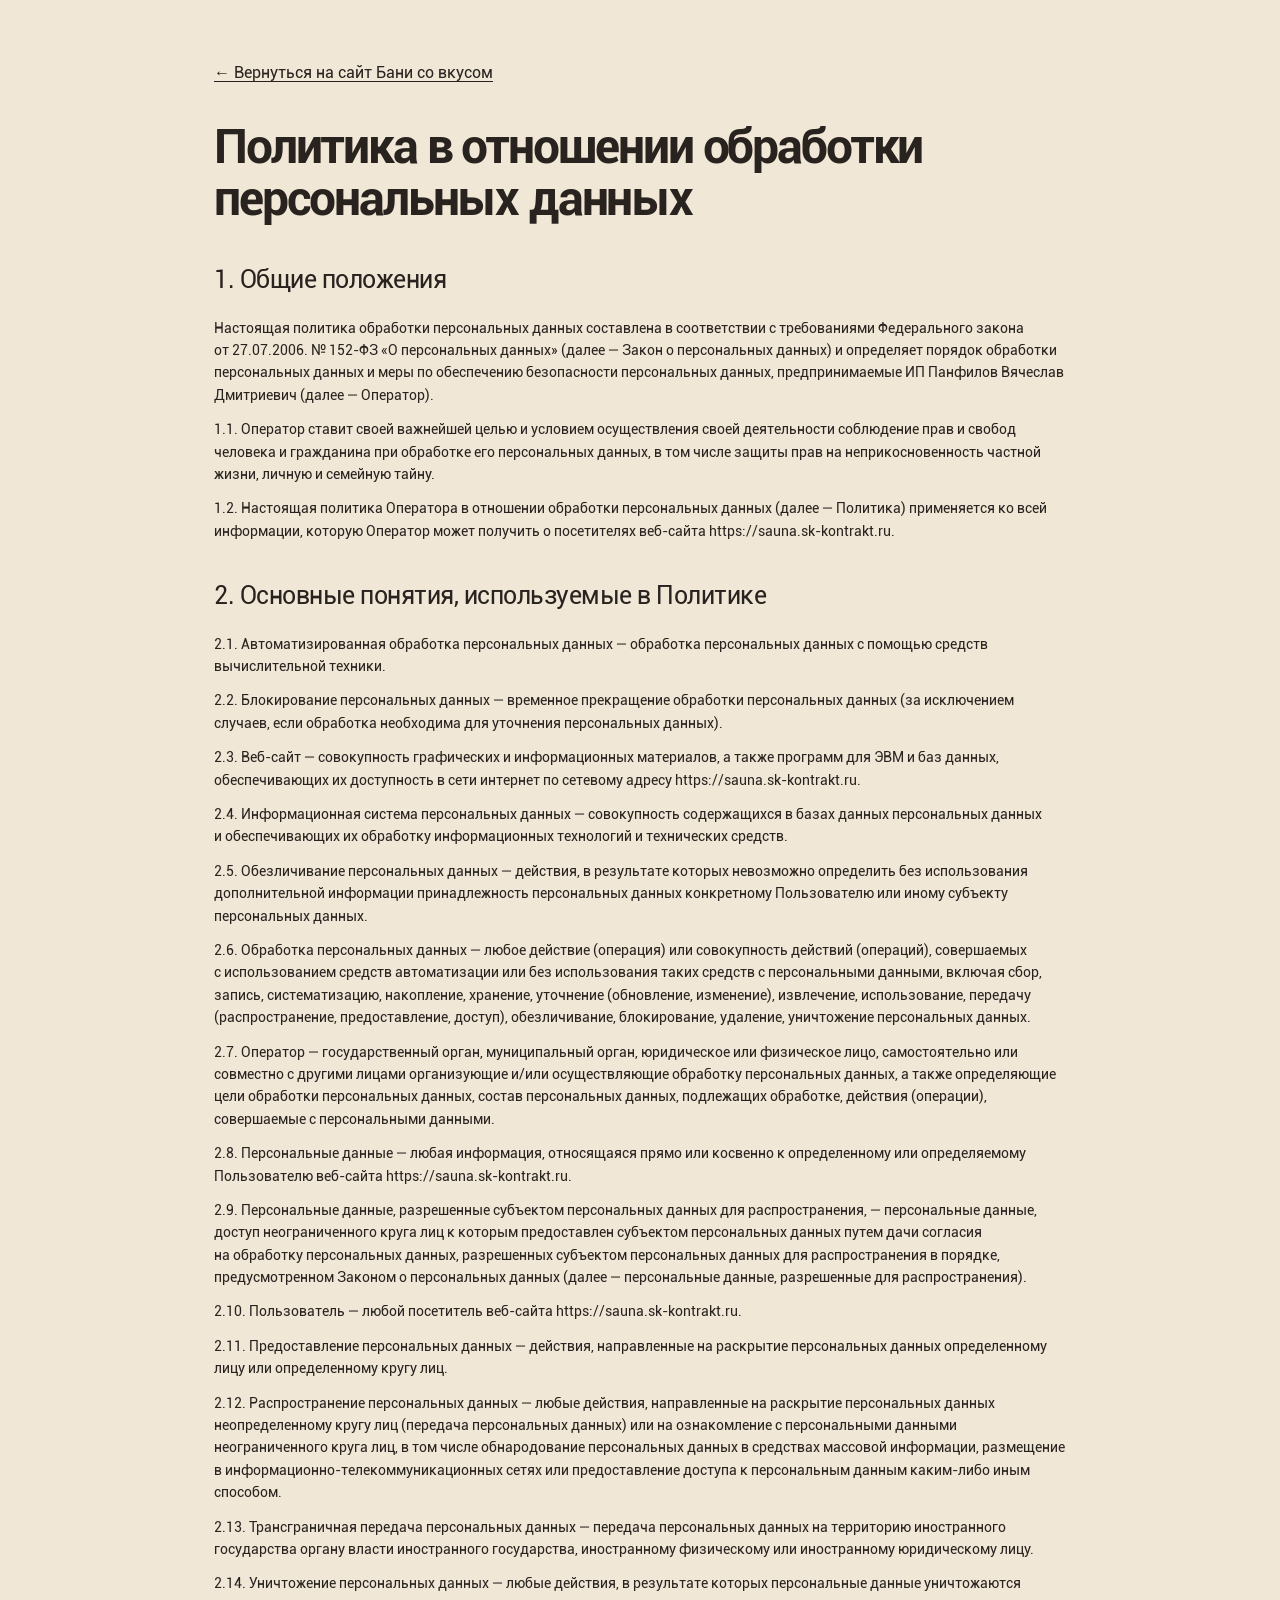
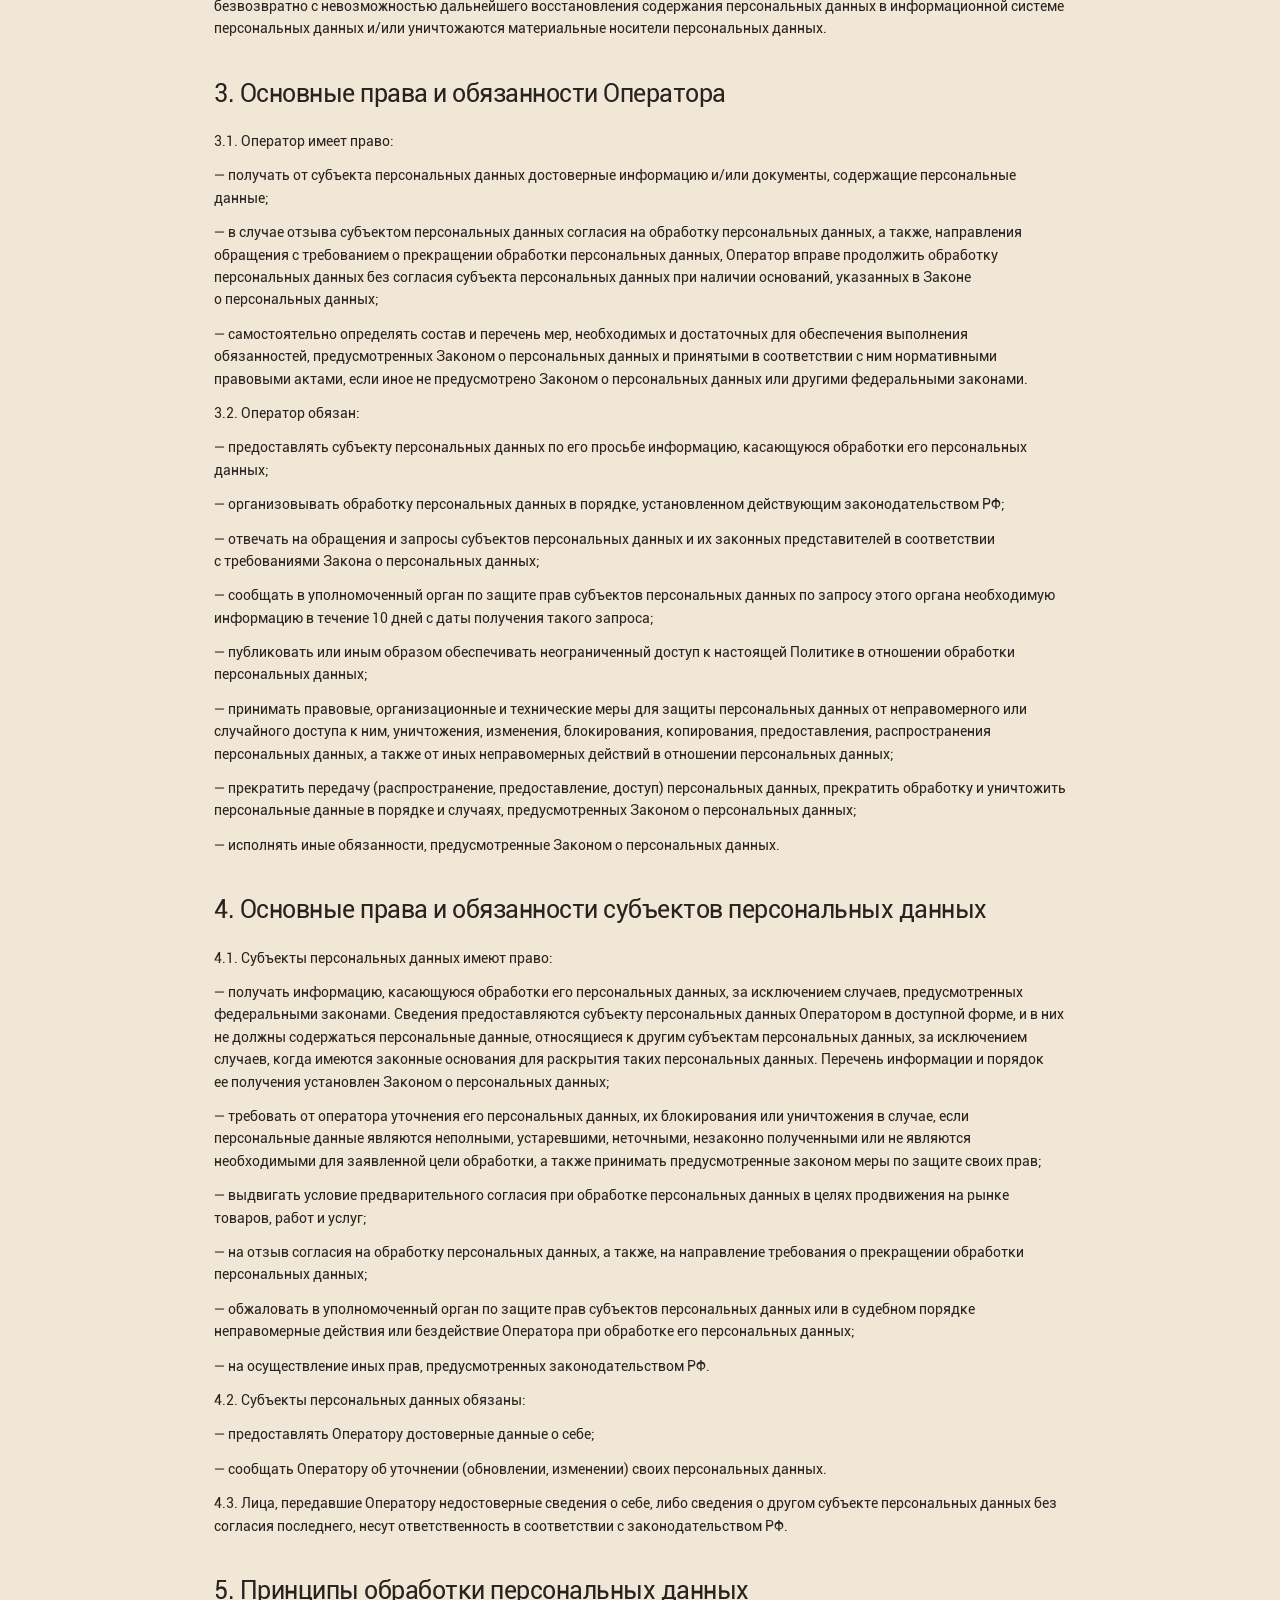
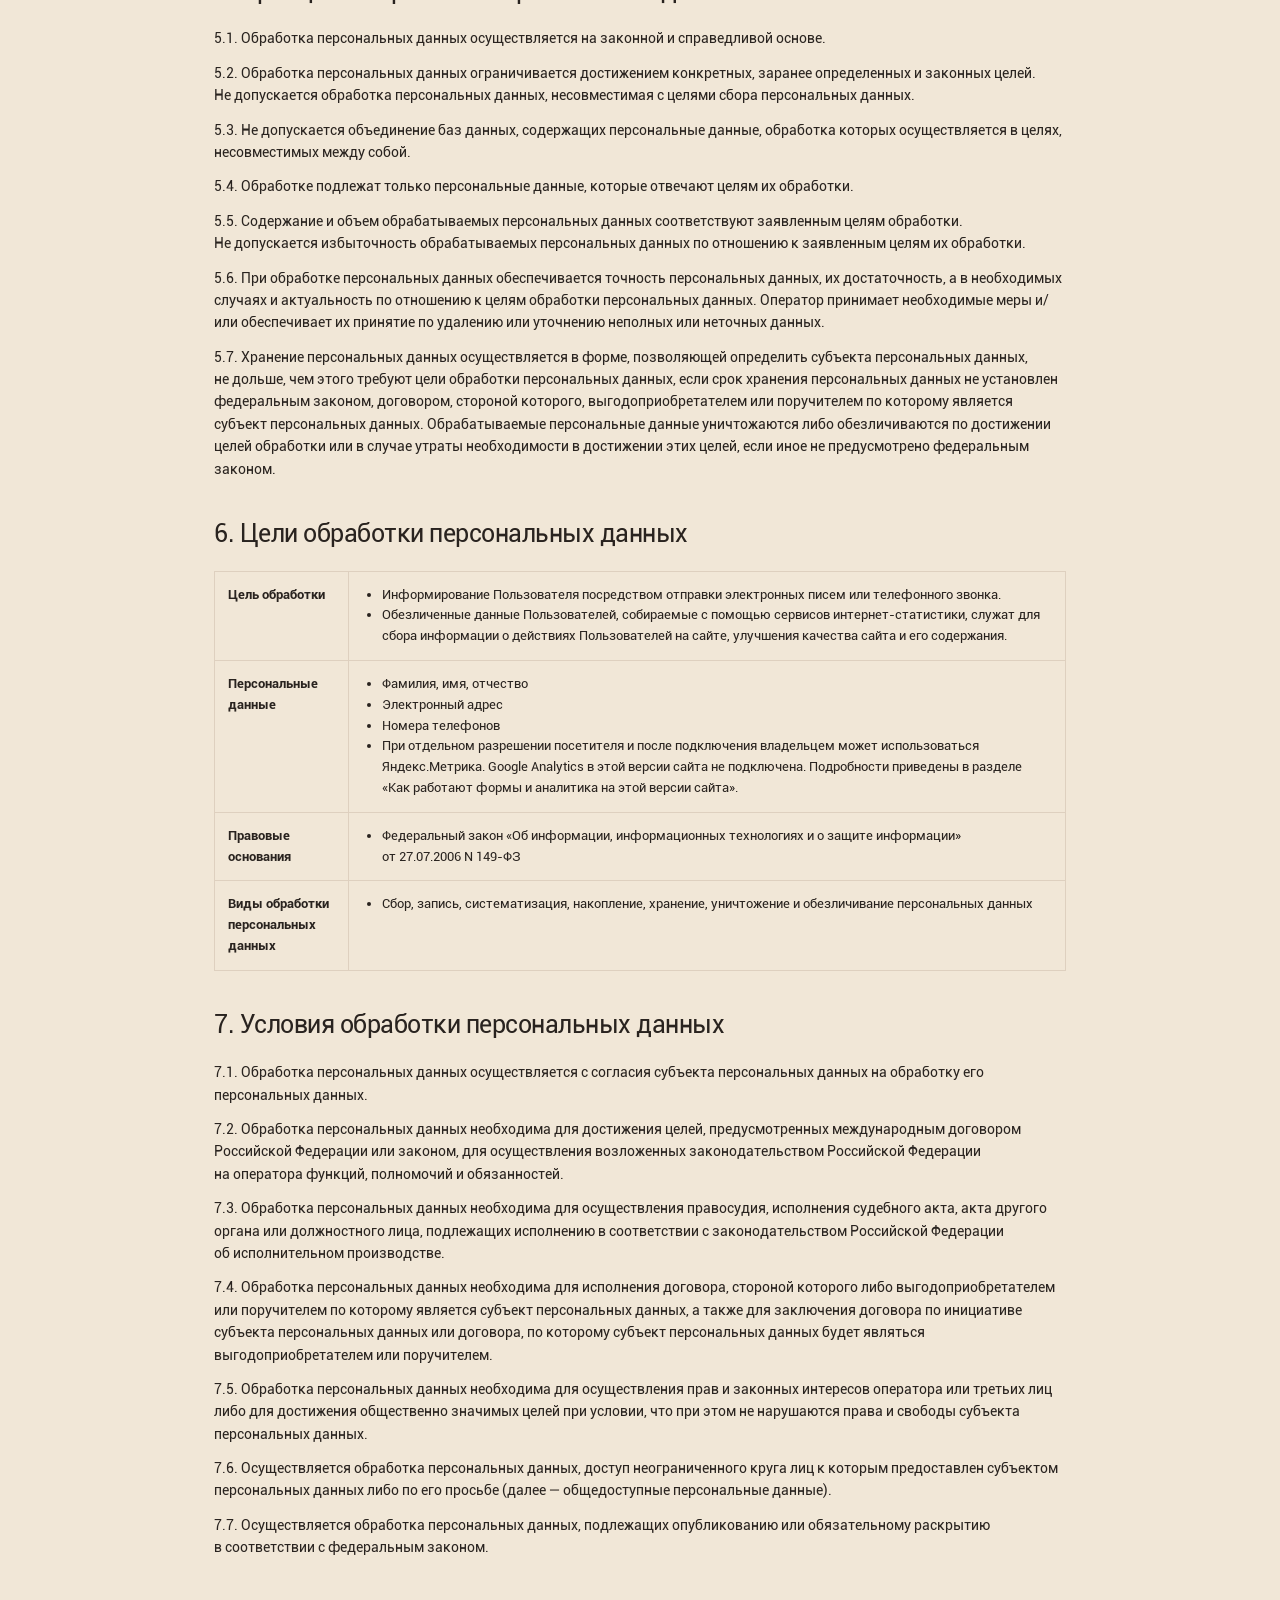
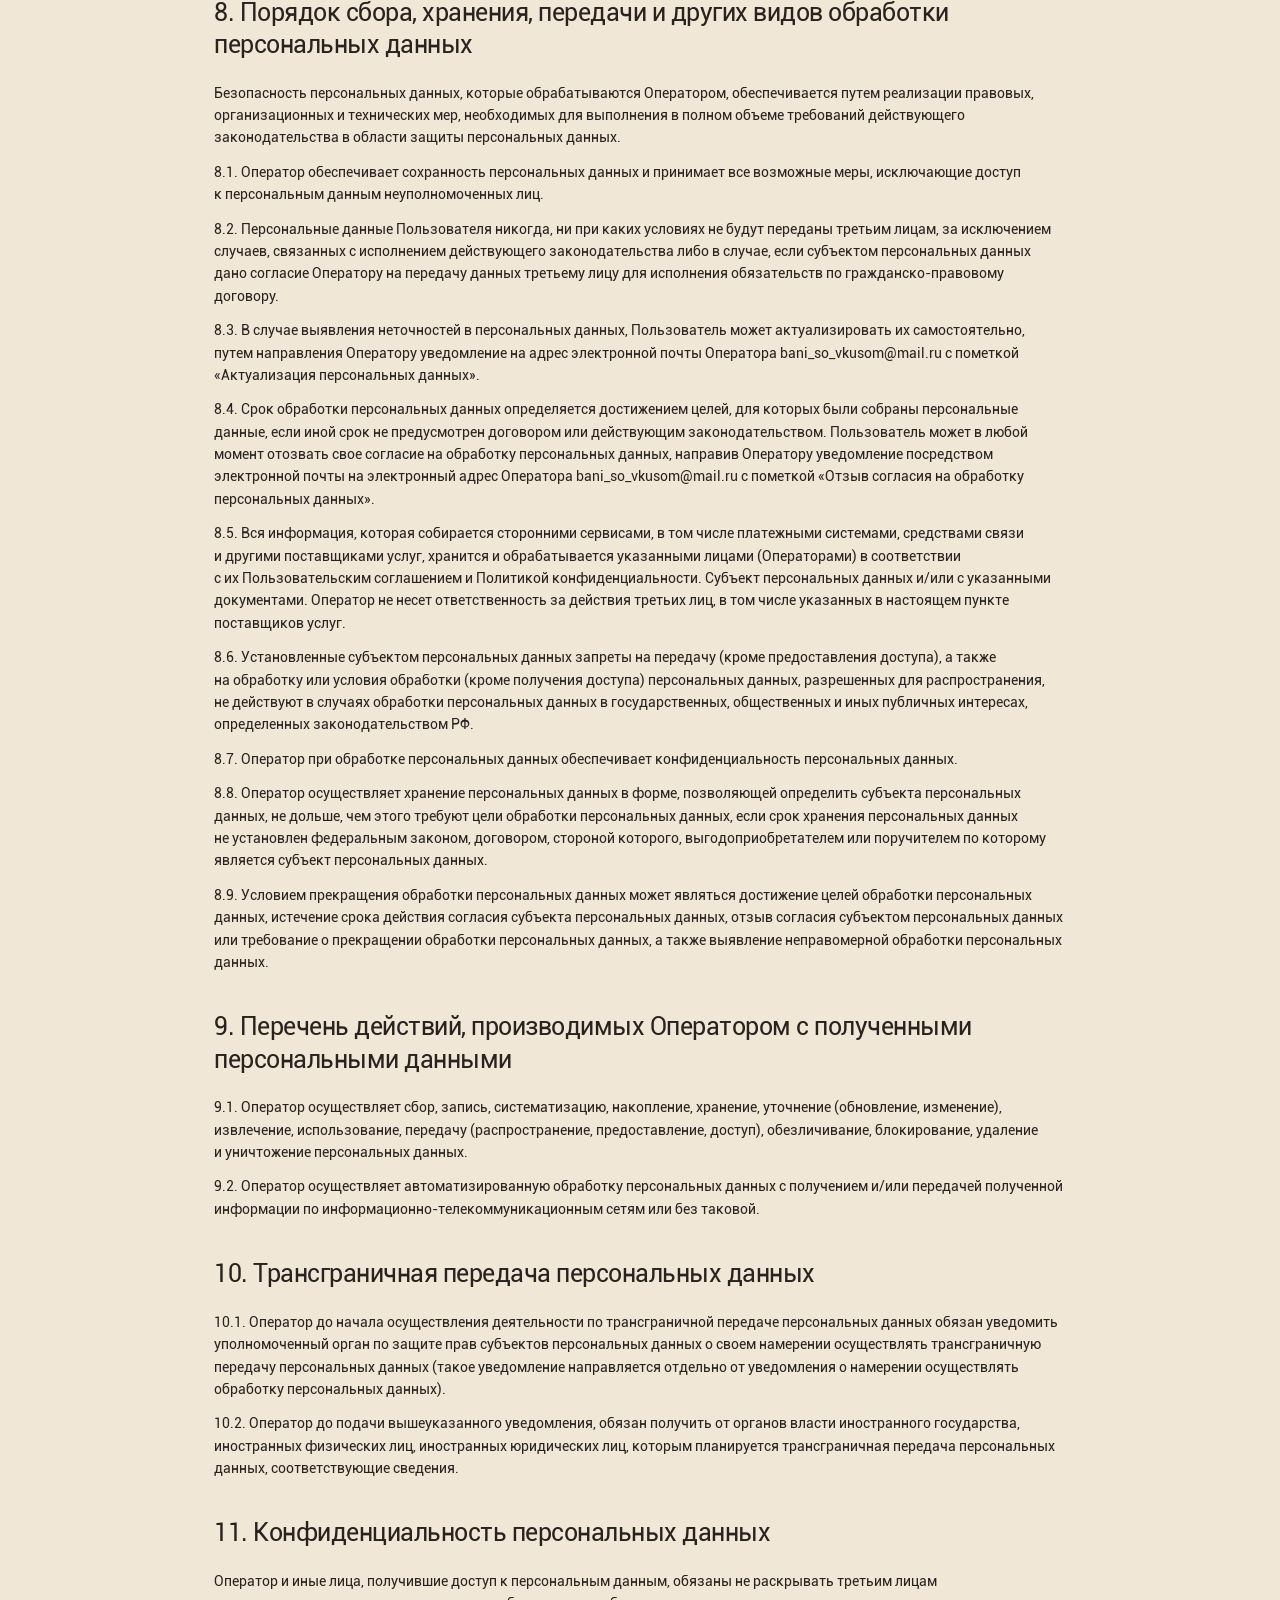
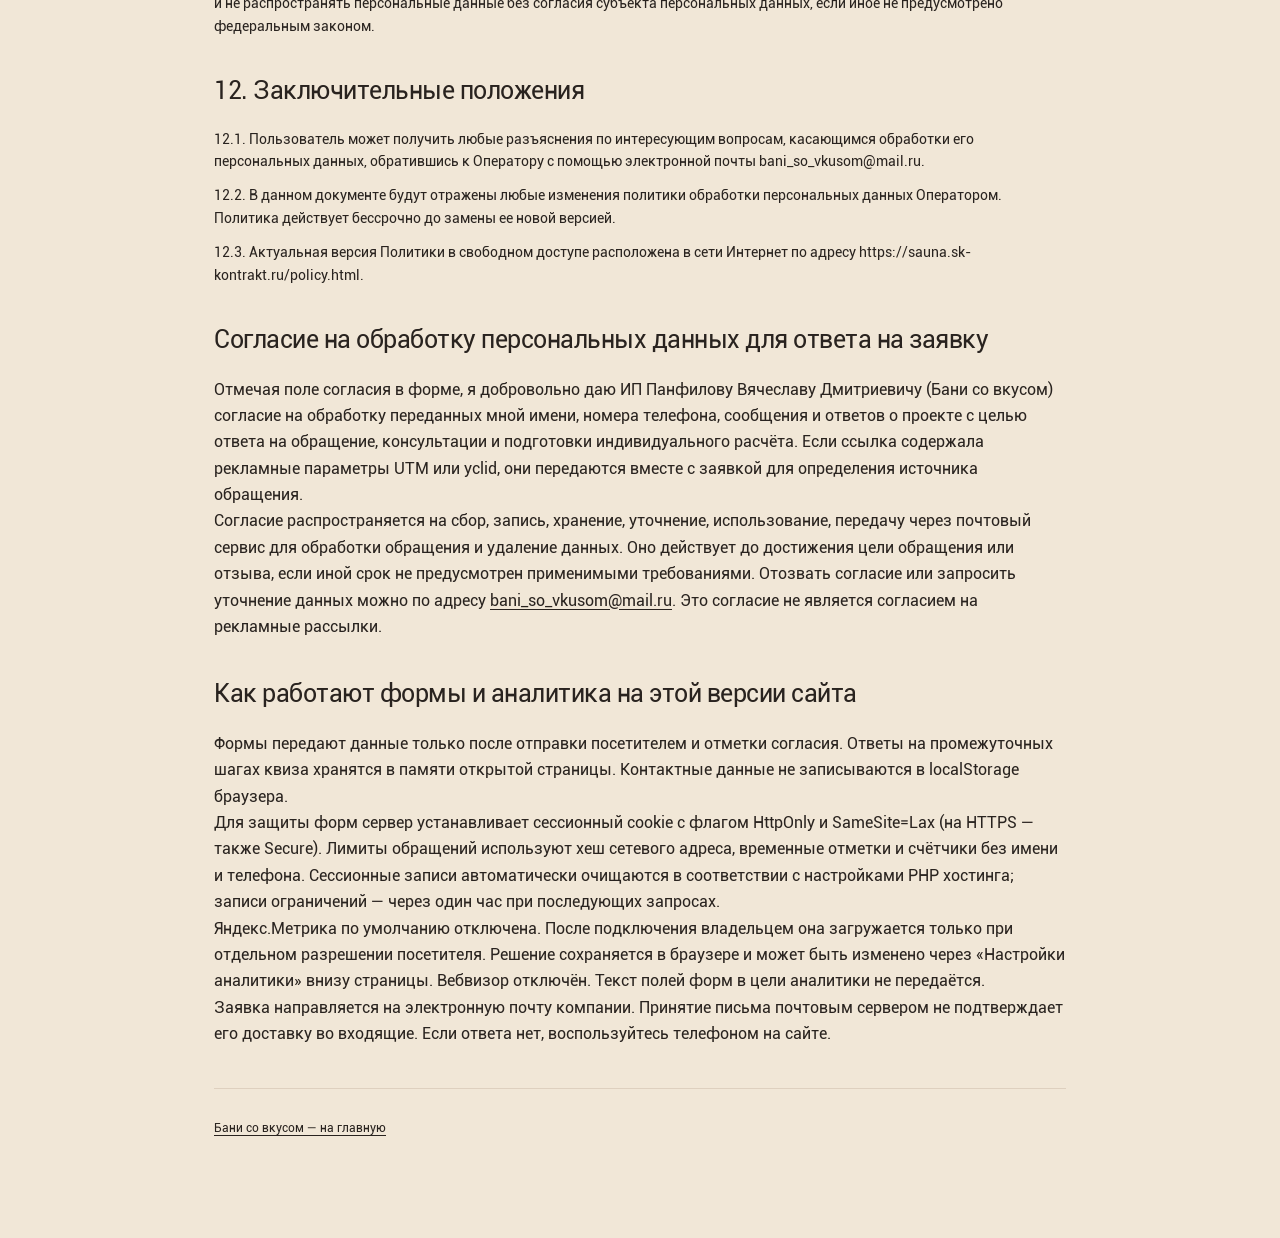
<file: policy.html>
<!doctype html>
<html lang="ru-RU">
<head>
    <meta charset="utf-8"><meta name="viewport" content="width=device-width, initial-scale=1"><title>Политика обработки персональных данных — Бани со вкусом</title><meta name="description" content="Политика обработки персональных данных посетителей сайта Бани со вкусом и условия обратной связи."><link rel="stylesheet" href="css/style.css"><link rel="canonical" href="https://sauna.sk-kontrakt.ru/policy.html"><link rel="icon" href="assets/img/favicon.svg" type="image/svg+xml"></head>

<body class="policy-page">
<main><a href="index.html">← Вернуться на сайт Бани со вкусом</a><div class="row">
<div class="col">
<h1><strong>Политика в отношении обработки персональных данных</strong></h1>
</div>
</div>
<div class="row">
<div class="col">
<h2>1. Общие положения</h2>
<div class="descr">Настоящая политика обработки персональных данных составлена в соответствии с требованиями Федерального закона от 27.07.2006. № 152-ФЗ «О персональных данных» (далее — Закон о персональных данных) и определяет порядок обработки персональных данных и меры по обеспечению безопасности персональных данных, предпринимаемые <span id="owner-name-value" class="link mark owner-name-field" data-scroll-to="#owner-name-field">ИП Панфилов Вячеслав Дмитриевич</span> (далее — Оператор).</div>
<div class="ol">
<div class="li">1.1. Оператор ставит своей важнейшей целью и условием осуществления своей деятельности соблюдение прав и свобод человека и гражданина при обработке его персональных данных, в том числе защиты прав на неприкосновенность частной жизни, личную и семейную тайну.</div>
<div class="li">1.2. Настоящая политика Оператора в отношении обработки персональных данных (далее — Политика) применяется ко всей информации, которую Оператор может получить о посетителях веб-сайта <span class="link mark owner-site-url-field" data-scroll-to="#owner-site-url-field">https://sauna.sk-kontrakt.ru</span>.</div>
</div>
</div>
</div>
<div class="row">
<div class="col">
<h2>2. Основные понятия, используемые в Политике</h2>
<div class="ol">
<div class="li">2.1. Автоматизированная обработка персональных данных — обработка персональных данных с помощью средств вычислительной техники.</div>
<div class="li">2.2. Блокирование персональных данных — временное прекращение обработки персональных данных (за исключением случаев, если обработка необходима для уточнения персональных данных).</div>
<div class="li">2.3. Веб-сайт — совокупность графических и информационных материалов, а также программ для ЭВМ и баз данных, обеспечивающих их доступность в сети интернет по сетевому адресу <span class="link mark owner-site-url-field" data-scroll-to="#owner-site-url-field">https://sauna.sk-kontrakt.ru</span>.</div>
<div class="li">2.4. Информационная система персональных данных — совокупность содержащихся в базах данных персональных данных и обеспечивающих их обработку информационных технологий и технических средств.</div>
<div class="li">2.5. Обезличивание персональных данных — действия, в результате которых невозможно определить без использования дополнительной информации принадлежность персональных данных конкретному Пользователю или иному субъекту персональных данных.</div>
<div class="li">2.6. Обработка персональных данных — любое действие (операция) или совокупность действий (операций), совершаемых с использованием средств автоматизации или без использования таких средств с персональными данными, включая сбор, запись, систематизацию, накопление, хранение, уточнение (обновление, изменение), извлечение, использование, передачу (распространение, предоставление, доступ), обезличивание, блокирование, удаление, уничтожение персональных данных.</div>
<div class="li">2.7. Оператор — государственный орган, муниципальный орган, юридическое или физическое лицо, самостоятельно или совместно с другими лицами организующие и/или осуществляющие обработку персональных данных, а также определяющие цели обработки персональных данных, состав персональных данных, подлежащих обработке, действия (операции), совершаемые с персональными данными.</div>
<div class="li">2.8. Персональные данные — любая информация, относящаяся прямо или косвенно к определенному или определяемому Пользователю веб-сайта <span class="link mark owner-site-url-field" data-scroll-to="#owner-site-url-field">https://sauna.sk-kontrakt.ru</span>.</div>
<div class="li">2.9. Персональные данные, разрешенные субъектом персональных данных для распространения, — персональные данные, доступ неограниченного круга лиц к которым предоставлен субъектом персональных данных путем дачи согласия на обработку персональных данных, разрешенных субъектом персональных данных для распространения в порядке, предусмотренном Законом о персональных данных (далее — персональные данные, разрешенные для распространения).</div>
<div class="li">2.10. Пользователь — любой посетитель веб-сайта <span class="link mark owner-site-url-field" data-scroll-to="#owner-site-url-field">https://sauna.sk-kontrakt.ru</span>.</div>
<div class="li">2.11. Предоставление персональных данных — действия, направленные на раскрытие персональных данных определенному лицу или определенному кругу лиц.</div>
<div class="li">2.12. Распространение персональных данных — любые действия, направленные на раскрытие персональных данных неопределенному кругу лиц (передача персональных данных) или на ознакомление с персональными данными неограниченного круга лиц, в том числе обнародование персональных данных в средствах массовой информации, размещение в информационно-телекоммуникационных сетях или предоставление доступа к персональным данным каким-либо иным способом.</div>
<div class="li">2.13. Трансграничная передача персональных данных — передача персональных данных на территорию иностранного государства органу власти иностранного государства, иностранному физическому или иностранному юридическому лицу.</div>
<div class="li">2.14. Уничтожение персональных данных — любые действия, в результате которых персональные данные уничтожаются безвозвратно с невозможностью дальнейшего восстановления содержания персональных данных в информационной системе персональных данных и/или уничтожаются материальные носители персональных данных.</div>
</div>
</div>
</div>
<div class="row">
<div class="col">
<h2>3. Основные права и обязанности Оператора</h2>
<div class="ol">
<div class="li">3.1. Оператор имеет право:</div>
<div class="li">— получать от субъекта персональных данных достоверные информацию и/или документы, содержащие персональные данные;</div>
<div class="li">— в случае отзыва субъектом персональных данных согласия на обработку персональных данных, а также, направления обращения с требованием о прекращении обработки персональных данных, Оператор вправе продолжить обработку персональных данных без согласия субъекта персональных данных при наличии оснований, указанных в Законе о персональных данных;</div>
<div class="li">— самостоятельно определять состав и перечень мер, необходимых и достаточных для обеспечения выполнения обязанностей, предусмотренных Законом о персональных данных и принятыми в соответствии с ним нормативными правовыми актами, если иное не предусмотрено Законом о персональных данных или другими федеральными законами.</div>
<div class="li">3.2. Оператор обязан:</div>
<div class="li">— предоставлять субъекту персональных данных по его просьбе информацию, касающуюся обработки его персональных данных;</div>
<div class="li">— организовывать обработку персональных данных в порядке, установленном действующим законодательством РФ;</div>
<div class="li">— отвечать на обращения и запросы субъектов персональных данных и их законных представителей в соответствии с требованиями Закона о персональных данных;</div>
<div class="li">— сообщать в уполномоченный орган по защите прав субъектов персональных данных по запросу этого органа необходимую информацию в течение 10 дней с даты получения такого запроса;</div>
<div class="li">— публиковать или иным образом обеспечивать неограниченный доступ к настоящей Политике в отношении обработки персональных данных;</div>
<div class="li">— принимать правовые, организационные и технические меры для защиты персональных данных от неправомерного или случайного доступа к ним, уничтожения, изменения, блокирования, копирования, предоставления, распространения персональных данных, а также от иных неправомерных действий в отношении персональных данных;</div>
<div class="li">— прекратить передачу (распространение, предоставление, доступ) персональных данных, прекратить обработку и уничтожить персональные данные в порядке и случаях, предусмотренных Законом о персональных данных;</div>
<div class="li">— исполнять иные обязанности, предусмотренные Законом о персональных данных.</div>
</div>
</div>
</div>
<div class="row">
<div class="col">
<h2>4. Основные права и обязанности субъектов персональных данных</h2>
<div class="ol">
<div class="li">4.1. Субъекты персональных данных имеют право:</div>
<div class="li">— получать информацию, касающуюся обработки его персональных данных, за исключением случаев, предусмотренных федеральными законами. Сведения предоставляются субъекту персональных данных Оператором в доступной форме, и в них не должны содержаться персональные данные, относящиеся к другим субъектам персональных данных, за исключением случаев, когда имеются законные основания для раскрытия таких персональных данных. Перечень информации и порядок ее получения установлен Законом о персональных данных;</div>
<div class="li">— требовать от оператора уточнения его персональных данных, их блокирования или уничтожения в случае, если персональные данные являются неполными, устаревшими, неточными, незаконно полученными или не являются необходимыми для заявленной цели обработки, а также принимать предусмотренные законом меры по защите своих прав;</div>
<div class="li">— выдвигать условие предварительного согласия при обработке персональных данных в целях продвижения на рынке товаров, работ и услуг;</div>
<div class="li">— на отзыв согласия на обработку персональных данных, а также, на направление требования о прекращении обработки персональных данных;</div>
<div class="li">— обжаловать в уполномоченный орган по защите прав субъектов персональных данных или в судебном порядке неправомерные действия или бездействие Оператора при обработке его персональных данных;</div>
<div class="li">— на осуществление иных прав, предусмотренных законодательством РФ.</div>
<div class="li">4.2. Субъекты персональных данных обязаны:</div>
<div class="li">— предоставлять Оператору достоверные данные о себе;</div>
<div class="li">— сообщать Оператору об уточнении (обновлении, изменении) своих персональных данных.</div>
<div class="li">4.3. Лица, передавшие Оператору недостоверные сведения о себе, либо сведения о другом субъекте персональных данных без согласия последнего, несут ответственность в соответствии с законодательством РФ.</div>
</div>
</div>
</div>
<div class="row">
<div class="col">
<h2>5. Принципы обработки персональных данных</h2>
<div class="ol">
<div class="li">5.1. Обработка персональных данных осуществляется на законной и справедливой основе.</div>
<div class="li">5.2. Обработка персональных данных ограничивается достижением конкретных, заранее определенных и законных целей. Не допускается обработка персональных данных, несовместимая с целями сбора персональных данных.</div>
<div class="li">5.3. Не допускается объединение баз данных, содержащих персональные данные, обработка которых осуществляется в целях, несовместимых между собой.</div>
<div class="li">5.4. Обработке подлежат только персональные данные, которые отвечают целям их обработки.</div>
<div class="li">5.5. Содержание и объем обрабатываемых персональных данных соответствуют заявленным целям обработки. Не допускается избыточность обрабатываемых персональных данных по отношению к заявленным целям их обработки.</div>
<div class="li">5.6. При обработке персональных данных обеспечивается точность персональных данных, их достаточность, а в необходимых случаях и актуальность по отношению к целям обработки персональных данных. Оператор принимает необходимые меры и/или обеспечивает их принятие по удалению или уточнению неполных или неточных данных.</div>
<div class="li">5.7. Хранение персональных данных осуществляется в форме, позволяющей определить субъекта персональных данных, не дольше, чем этого требуют цели обработки персональных данных, если срок хранения персональных данных не установлен федеральным законом, договором, стороной которого, выгодоприобретателем или поручителем по которому является субъект персональных данных. Обрабатываемые персональные данные уничтожаются либо обезличиваются по достижении целей обработки или в случае утраты необходимости в достижении этих целей, если иное не предусмотрено федеральным законом.</div>
</div>
</div>
</div>
<div class="row">
<div class="col">
<h2>6. Цели обработки персональных данных</h2>
<div class="ol">
<div id="4ofXmp" class="li">
<table class="purpose-table">
<tbody>
<tr>
<th>Цель обработки</th>
<td class="purpose-field">
<ul>
 	<li><span class="mark link">Информирование Пользователя посредством отправки электронных писем или телефонного звонка.</span></li>
 	<li>Обезличенные данные Пользователей, собираемые с помощью сервисов интернет-статистики, служат для сбора информации о действиях Пользователей на сайте, улучшения качества сайта и его содержания.</li>
</ul>
</td>
</tr>
<tr>
<th>Персональные данные</th>
<td class="data-field">
<ul>
 	<li><span class="mark link">Фамилия, имя, отчество</span></li>
 	<li><span class="mark link">Электронный адрес</span></li>
 	<li><span class="mark link">Номера телефонов</span></li>
 	<li><span class="mark link">При отдельном разрешении посетителя и после подключения владельцем может использоваться Яндекс.Метрика. Google Analytics в этой версии сайта не подключена. Подробности приведены в разделе «Как работают формы и аналитика на этой версии сайта».</span></li>
</ul>
</td>
</tr>
<tr>
<th>Правовые основания</th>
<td class="legal-field">
<ul>
 	<li><span class="mark link">Федеральный закон «Об информации, информационных технологиях и о защите информации» от 27.07.2006 N 149-ФЗ</span></li>
</ul>
</td>
</tr>
<tr>
<th>Виды обработки персональных данных</th>
<td class="types-field">
<ul>
 	<li><span class="mark link">Сбор, запись, систематизация, накопление, хранение, уничтожение и обезличивание персональных данных</span></li>
</ul>
</td>
</tr>
</tbody>
</table>
</div>
</div>
</div>
</div>
<div class="row">
<div class="col">
<h2>7. Условия обработки персональных данных</h2>
<div class="ol">
<div class="li">7.1. Обработка персональных данных осуществляется с согласия субъекта персональных данных на обработку его персональных данных.</div>
<div class="li">7.2. Обработка персональных данных необходима для достижения целей, предусмотренных международным договором Российской Федерации или законом, для осуществления возложенных законодательством Российской Федерации на оператора функций, полномочий и обязанностей.</div>
<div class="li">7.3. Обработка персональных данных необходима для осуществления правосудия, исполнения судебного акта, акта другого органа или должностного лица, подлежащих исполнению в соответствии с законодательством Российской Федерации об исполнительном производстве.</div>
<div class="li">7.4. Обработка персональных данных необходима для исполнения договора, стороной которого либо выгодоприобретателем или поручителем по которому является субъект персональных данных, а также для заключения договора по инициативе субъекта персональных данных или договора, по которому субъект персональных данных будет являться выгодоприобретателем или поручителем.</div>
<div class="li">7.5. Обработка персональных данных необходима для осуществления прав и законных интересов оператора или третьих лиц либо для достижения общественно значимых целей при условии, что при этом не нарушаются права и свободы субъекта персональных данных.</div>
<div class="li">7.6. Осуществляется обработка персональных данных, доступ неограниченного круга лиц к которым предоставлен субъектом персональных данных либо по его просьбе (далее — общедоступные персональные данные).</div>
<div class="li">7.7. Осуществляется обработка персональных данных, подлежащих опубликованию или обязательному раскрытию в соответствии с федеральным законом.</div>
</div>
</div>
</div>
<div class="row">
<div class="col">
<h2>8. Порядок сбора, хранения, передачи и других видов обработки персональных данных</h2>
<div class="descr">Безопасность персональных данных, которые обрабатываются Оператором, обеспечивается путем реализации правовых, организационных и технических мер, необходимых для выполнения в полном объеме требований действующего законодательства в области защиты персональных данных.</div>
<div class="ol">
<div class="li">8.1. Оператор обеспечивает сохранность персональных данных и принимает все возможные меры, исключающие доступ к персональным данным неуполномоченных лиц.</div>
<div class="li">8.2. Персональные данные Пользователя никогда, ни при каких условиях не будут переданы третьим лицам, за исключением случаев, связанных с исполнением действующего законодательства либо в случае, если субъектом персональных данных дано согласие Оператору на передачу данных третьему лицу для исполнения обязательств по гражданско-правовому договору.</div>
<div class="li">8.3. В случае выявления неточностей в персональных данных, Пользователь может актуализировать их самостоятельно, путем направления Оператору уведомление на адрес электронной почты Оператора <span class="link mark owner-email-field" data-scroll-to="#owner-email-field">bani_so_vkusom@mail.ru</span> с пометкой «Актуализация персональных данных».</div>
<div class="li">8.4. Срок обработки персональных данных определяется достижением целей, для которых были собраны персональные данные, если иной срок не предусмотрен договором или действующим законодательством.
Пользователь может в любой момент отозвать свое согласие на обработку персональных данных, направив Оператору уведомление посредством электронной почты на электронный адрес Оператора <span class="link mark owner-email-field" data-scroll-to="#owner-email-field">bani_so_vkusom@mail.ru</span> с пометкой «Отзыв согласия на обработку персональных данных».</div>
<div class="li">8.5. Вся информация, которая собирается сторонними сервисами, в том числе платежными системами, средствами связи и другими поставщиками услуг, хранится и обрабатывается указанными лицами (Операторами) в соответствии с их Пользовательским соглашением и Политикой конфиденциальности. Субъект персональных данных и/или с указанными документами. Оператор не несет ответственность за действия третьих лиц, в том числе указанных в настоящем пункте поставщиков услуг.</div>
<div class="li">8.6. Установленные субъектом персональных данных запреты на передачу (кроме предоставления доступа), а также на обработку или условия обработки (кроме получения доступа) персональных данных, разрешенных для распространения, не действуют в случаях обработки персональных данных в государственных, общественных и иных публичных интересах, определенных законодательством РФ.</div>
<div class="li">8.7. Оператор при обработке персональных данных обеспечивает конфиденциальность персональных данных.</div>
<div class="li">8.8. Оператор осуществляет хранение персональных данных в форме, позволяющей определить субъекта персональных данных, не дольше, чем этого требуют цели обработки персональных данных, если срок хранения персональных данных не установлен федеральным законом, договором, стороной которого, выгодоприобретателем или поручителем по которому является субъект персональных данных.</div>
<div class="li">8.9. Условием прекращения обработки персональных данных может являться достижение целей обработки персональных данных, истечение срока действия согласия субъекта персональных данных, отзыв согласия субъектом персональных данных или требование о прекращении обработки персональных данных, а также выявление неправомерной обработки персональных данных.</div>
</div>
</div>
</div>
<div class="row">
<div class="col">
<h2>9. Перечень действий, производимых Оператором с полученными персональными данными</h2>
<div class="ol">
<div class="li">9.1. Оператор осуществляет сбор, запись, систематизацию, накопление, хранение, уточнение (обновление, изменение), извлечение, использование, передачу (распространение, предоставление, доступ), обезличивание, блокирование, удаление и уничтожение персональных данных.</div>
<div class="li">9.2. Оператор осуществляет автоматизированную обработку персональных данных с получением и/или передачей полученной информации по информационно-телекоммуникационным сетям или без таковой.</div>
</div>
</div>
</div>
<div class="row">
<div class="col">
<h2>10. Трансграничная передача персональных данных</h2>
<div class="ol">
<div class="li">10.1. Оператор до начала осуществления деятельности по трансграничной передаче персональных данных обязан уведомить уполномоченный орган по защите прав субъектов персональных данных о своем намерении осуществлять трансграничную передачу персональных данных (такое уведомление направляется отдельно от уведомления о намерении осуществлять обработку персональных данных).</div>
<div class="li">10.2. Оператор до подачи вышеуказанного уведомления, обязан получить от органов власти иностранного государства, иностранных физических лиц, иностранных юридических лиц, которым планируется трансграничная передача персональных данных, соответствующие сведения.</div>
</div>
</div>
</div>
<div class="row">
<div class="col">
<h2>11. Конфиденциальность персональных данных</h2>
<div class="descr">Оператор и иные лица, получившие доступ к персональным данным, обязаны не раскрывать третьим лицам и не распространять персональные данные без согласия субъекта персональных данных, если иное не предусмотрено федеральным законом.</div>
</div>
</div>
<div class="row">
<div class="col">
<h2>12. Заключительные положения</h2>
<div class="ol">
<div class="li">12.1. Пользователь может получить любые разъяснения по интересующим вопросам, касающимся обработки его персональных данных, обратившись к Оператору с помощью электронной почты <span class="link mark owner-email-field" data-scroll-to="#owner-email-field">bani_so_vkusom@mail.ru</span>.</div>
<div class="li">12.2. В данном документе будут отражены любые изменения политики обработки персональных данных Оператором. Политика действует бессрочно до замены ее новой версией.</div>
<div class="li">12.3. Актуальная версия Политики в свободном доступе расположена в сети Интернет по адресу <span id="owner-privacy-url-value" class="link mark owner-privacy-url-field" data-scroll-to="#owner-privacy-url-field">https://sauna.sk-kontrakt.ru/policy.html</span>.</div>
</div>
</div>
</div>
<section id="consent"><h2>Согласие на обработку персональных данных для ответа на заявку</h2><p>Отмечая поле согласия в форме, я добровольно даю ИП Панфилову Вячеславу Дмитриевичу (Бани со вкусом) согласие на обработку переданных мной имени, номера телефона, сообщения и ответов о проекте с целью ответа на обращение, консультации и подготовки индивидуального расчёта. Если ссылка содержала рекламные параметры UTM или yclid, они передаются вместе с заявкой для определения источника обращения.</p><p>Согласие распространяется на сбор, запись, хранение, уточнение, использование, передачу через почтовый сервис для обработки обращения и удаление данных. Оно действует до достижения цели обращения или отзыва, если иной срок не предусмотрен применимыми требованиями. Отозвать согласие или запросить уточнение данных можно по адресу <a href="mailto:bani_so_vkusom@mail.ru">bani_so_vkusom@mail.ru</a>. Это согласие не является согласием на рекламные рассылки.</p></section><section id="technical-data"><h2>Как работают формы и аналитика на этой версии сайта</h2><p>Формы передают данные только после отправки посетителем и отметки согласия. Ответы на промежуточных шагах квиза хранятся в памяти открытой страницы. Контактные данные не записываются в localStorage браузера.</p><p>Для защиты форм сервер устанавливает сессионный cookie с флагом HttpOnly и SameSite=Lax (на HTTPS — также Secure). Лимиты обращений используют хеш сетевого адреса, временные отметки и счётчики без имени и телефона. Сессионные записи автоматически очищаются в соответствии с настройками PHP хостинга; записи ограничений — через один час при последующих запросах.</p><p>Яндекс.Метрика по умолчанию отключена. После подключения владельцем она загружается только при отдельном разрешении посетителя. Решение сохраняется в браузере и может быть изменено через «Настройки аналитики» внизу страницы. Вебвизор отключён. Текст полей форм в цели аналитики не передаётся.</p><p>Заявка направляется на электронную почту компании. Принятие письма почтовым сервером не подтверждает его доставку во входящие. Если ответа нет, воспользуйтесь телефоном на сайте.</p></section><div class="policy-footer"><a href="index.html">Бани со вкусом — на главную</a></div></main></body></html>
</file>
<file: css/style.css>
@font-face{font-family:Contract;src:url('../assets/fonts/roboto-regular.woff') format('woff');font-weight:400;font-display:swap}@font-face{font-family:Contract;src:url('../assets/fonts/roboto-light.woff') format('woff');font-weight:300;font-display:swap}@font-face{font-family:Contract;src:url('../assets/fonts/roboto-bold.woff') format('woff');font-weight:700;font-display:swap}
:root{--milk:#f1e7d7;--green:#29231f;--pine:#79533d;--copper:#ba825e;--ink:#29231f;--muted:#675a50;--line:#ded0bf;--white:#fff;--font:Contract,Arial,sans-serif;--serif:Georgia,'Times New Roman',serif;--container:1320px}
*{box-sizing:border-box}html{scroll-behavior:smooth;scroll-padding-top:110px}body{margin:0;background:var(--milk);color:var(--ink);font-family:var(--font);font-size:16px;line-height:1.6;-webkit-font-smoothing:antialiased}button,input,textarea{font:inherit}button,a,input,summary,textarea{-webkit-tap-highlight-color:transparent}button{cursor:pointer}button,a{touch-action:manipulation}a{color:inherit;text-decoration:none}button{color:inherit}button:disabled{cursor:not-allowed;opacity:.45}img{display:block;max-width:100%;height:auto}figure,p,h1,h2,h3{margin:0}ul,ol{margin:0;padding:0}input,textarea{min-width:0}button{border:0;background:none}em{font-family:var(--serif);font-weight:400;color:var(--pine)}h1,h2,h3{line-height:1.1;font-weight:400;letter-spacing:-.045em}h2{font-size:clamp(36px,4.1vw,58px)}h3{font-size:24px;letter-spacing:-.025em}p{line-height:1.65}::selection{background:#d7bc98;color:var(--green)}:focus-visible{outline:3px solid #ba825e;outline-offset:5px}input:focus-visible,textarea:focus-visible{outline-offset:1px}button:focus:not(:focus-visible){outline:none}[hidden]{display:none!important}.container{width:min(var(--container),calc(100% - 56px));margin-inline:auto}.section-pad{padding-block:100px}.section-label{display:flex;align-items:center;gap:24px;font-size:11px;letter-spacing:.14em;font-weight:700;margin-bottom:40px}.small-line{width:52px;height:1px;background:currentColor;opacity:.5}.eyebrow{font-size:11px;font-weight:700;letter-spacing:.14em}.section-heading{display:flex;justify-content:space-between;align-items:flex-end;gap:48px;margin-bottom:48px}.section-heading>p{color:var(--muted);max-width:360px;font-size:15px}.button{display:inline-flex;justify-content:space-between;align-items:center;gap:30px;min-height:56px;padding:16px 24px;font-size:14px;font-weight:700;line-height:1.3;border:1px solid transparent;border-radius:2px;transition:background .2s,color .2s,transform .2s;letter-spacing:0}.button>span{font-size:20px;font-weight:400;line-height:1}.button:hover{transform:translateY(-2px)}.button-dark{background:var(--green);color:var(--milk)}.button-dark:hover{background:var(--pine)}.button-cream{background:var(--milk);color:var(--green)}.button-cream:hover{background:white}.button-outline{background:transparent;border-color:#f1e7d75e;color:var(--milk)}.button-outline:hover{background:#ffffff17}.button-border{border-color:#a9b1a5;color:var(--green)}.button-border:hover{background:#e6e8de}.button-small{min-height:44px;padding:12px 18px;font-size:12px}.button-row{display:flex;flex-wrap:wrap;gap:12px}.text-button{display:inline-flex;align-items:center;justify-content:space-between;gap:24px;padding:8px 0;border-bottom:1px solid #9caa9e;font-size:14px;line-height:1.4;transition:color .2s,border-color .2s}.text-button>span{font-size:22px}.text-button:hover{color:#855a36;border-color:var(--copper)}.icon-button{display:flex;align-items:center;justify-content:center;width:44px;height:44px;flex-shrink:0;line-height:1;font-size:24px;border:1px solid var(--line);border-radius:50%}.icon-button:hover{background:#a9b1a522}.icon-button svg{width:20px;height:20px}.sr-only{position:absolute;width:1px;height:1px;padding:0;margin:-1px;overflow:hidden;clip:rect(0,0,0,0);white-space:nowrap;border:0}.skip-link{position:fixed;top:-100px;left:16px;z-index:1000;background:var(--green);color:white;padding:12px}.skip-link:focus{top:10px}
/* Navigation */
.site-header{background:var(--milk);position:sticky;top:0;z-index:50;border-bottom:1px solid transparent}.site-header.scrolled{border-color:var(--line);box-shadow:0 3px 20px #15201908}.header-inner{max-width:1640px;margin:auto;padding:22px 28px;display:flex;align-items:center;gap:28px;min-height:94px}.brand{display:flex;gap:11px;align-items:center;flex-shrink:0}.brand-mark{width:44px;height:44px;color:var(--pine)}.brand strong{display:block;font-size:17px;letter-spacing:.025em;line-height:1.3}.brand small{display:block;font-size:8px;letter-spacing:.2em;margin-top:5px}.desktop-nav{display:none;gap:23px;margin-left:auto}.desktop-nav a{font-size:12px;white-space:nowrap}.desktop-nav a:hover{color:#8c643e}.header-actions{margin-left:auto;display:flex;align-items:center;gap:24px}.header-phone{font-size:13px;font-weight:700;white-space:nowrap}.menu-toggle{display:flex;flex-direction:column;gap:6px;border:none;border-radius:0}.menu-toggle span{width:24px;height:1px;background:var(--green);transition:transform .2s}.menu-toggle[aria-expanded=true] span:first-child{transform:translateY(3.5px) rotate(45deg)}.menu-toggle[aria-expanded=true] span:last-child{transform:translateY(-3.5px) rotate(-45deg)}.mobile-call{display:none}.mobile-menu{padding:10px 28px 28px;max-height:calc(100dvh - 90px);overflow:auto;border-top:1px solid var(--line)}.mobile-menu>a:not(.button){display:block;padding:12px 0;border-bottom:1px solid var(--line);font-size:19px}.mobile-menu .button{margin-top:20px}.menu-open{overflow:hidden}
/* First screen */
.hero{position:relative;isolation:isolate;min-height:730px;color:var(--milk);margin:0 20px;background:var(--green);overflow:hidden}.hero-picture,.hero-shade{position:absolute;inset:0;z-index:-2}.hero-picture img{width:100%;height:100%;object-fit:cover;object-position:center}.hero-shade{z-index:-1;background:linear-gradient(90deg,rgba(28,20,16,.88),rgba(29,20,16,.61) 42%,rgba(30,21,17,.07) 78%),linear-gradient(0deg,#251a15aa,transparent 25%)}.hero-content{padding-top:88px;padding-bottom:110px}.hero-eyebrow{display:flex;align-items:center;gap:10px;font-size:10px;letter-spacing:.16em}.status-dot{width:6px;height:6px;border-radius:50%;background:#c2a17d}.hero h1{font-weight:300;font-size:clamp(46px,4.5vw,72px);line-height:1.05;max-width:810px;margin:30px 0 26px;letter-spacing:-.045em;text-wrap:balance}.hero-description{max-width:500px;font-size:17px;line-height:1.65;color:#f1e7d7d6;margin-bottom:32px}.hero-promises{display:flex;flex-wrap:wrap;list-style:none;gap:26px;margin-top:52px;font-size:12px;color:#f1e7d7d9}.hero-promises li{display:flex;gap:9px;align-items:center}.hero-promises li>span{color:#cfb18c}.hero-bottom{position:absolute;bottom:24px;left:36px;right:36px;display:flex;justify-content:space-between;gap:24px;align-items:center;font-size:9px;letter-spacing:.12em;color:#f1e7d7b5;border-top:1px solid #f1e7d72d;padding-top:20px}.hero-bottom>span:last-child{letter-spacing:.03em}
/* About */
.about-grid{display:grid;grid-template-columns:1.1fr 1fr;gap:100px}.about-lead{font-size:19px;line-height:1.5;color:var(--muted);margin-top:28px}.about-body{max-width:480px;padding-top:4px}.about-body>p:first-child{font-size:22px;line-height:1.45;color:var(--green)}.about-body>p+p{color:var(--muted);margin-top:24px}.about-body .text-button{margin-top:24px}.about-note{border-top:1px solid var(--line);padding-top:28px;margin-top:60px;display:flex;align-items:center;gap:25px}.note-symbol{font-size:40px;line-height:1;color:var(--pine)}.about-note>p{font-size:14px;color:var(--muted)}.about-note>.eyebrow{margin-left:auto;color:var(--pine)}
/* Services */
.services{background:#f4ebdf}.services-grid{display:grid;grid-template-columns:repeat(3,minmax(0,1fr));gap:32px 28px}.service-card{border-bottom:1px solid #c7cec2}.service-photo{position:relative;overflow:hidden;background:#394237}.service-photo img{width:100%;aspect-ratio:1.62;object-fit:cover;transition:transform .7s}.service-card:hover img{transform:scale(1.035)}.image-number{position:absolute;left:16px;top:16px;font-size:11px;letter-spacing:.1em;color:white;padding:4px 10px;background:#29231fc9;border:1px solid #ffffff36}.service-copy{padding:25px 2px 23px}.service-copy>p{font-size:14px;color:var(--muted);margin-top:15px;min-height:70px}.service-copy .text-button{margin-top:14px;border:none;width:100%;padding-bottom:0;font-size:12px}
/* Work */
.project-filters{display:flex;gap:8px;flex-wrap:wrap;margin-bottom:32px}.filter{padding:11px 16px;min-height:44px;border:1px solid var(--line);font-size:12px;border-radius:2px;display:flex;gap:13px;align-items:center}.filter>span{opacity:.65;font-size:10px}.filter.active,.filter:hover{background:var(--green);color:var(--milk);border-color:var(--green)}.projects-grid{display:grid;grid-template-columns:repeat(2,minmax(0,1fr));gap:44px 28px}.project-open{padding:0;display:block;text-align:left;width:100%}.project-photo{position:relative;overflow:hidden;background:#26372b}.project-photo img{width:100%;aspect-ratio:1.5;object-fit:cover;transition:transform .7s}.project-open:hover img{transform:scale(1.025)}.project-tag{position:absolute;left:18px;top:18px;padding:5px 11px;background:#f1e7d7ed;color:var(--green);font-size:10px;letter-spacing:.04em}.round-arrow{position:absolute;bottom:20px;right:20px;display:grid;place-items:center;width:45px;height:45px;background:var(--milk);border-radius:50%;font-size:23px}.project-meta{display:flex;justify-content:space-between;align-items:center;gap:12px;padding-top:20px}.project-meta h3{font-size:27px}.project-meta p{font-size:12px;color:var(--muted);margin-top:6px}.project-number{font-size:12px;color:var(--muted);font-weight:300;align-self:flex-start}.project-scope{font-size:12px;color:var(--muted);margin-top:8px}.projects-bottom{display:flex;justify-content:space-between;align-items:center;gap:30px;margin-top:45px;padding-top:30px;border-top:1px solid var(--line)}.projects-bottom p{font-size:12px;color:var(--muted)}
/* Approach */
.benefits{background:var(--green);color:var(--milk)}.benefits .section-label{color:#b8c0b4}.benefits-layout{display:grid;grid-template-columns:1fr 1fr;gap:100px}.benefits h2{font-size:clamp(36px,3.9vw,54px)}.benefits em{color:#cda780}.benefits-intro>p{max-width:400px;font-size:15px;color:#d9c8b5;margin-top:26px}.detail-photo{position:relative;margin-top:35px;max-width:400px}.detail-photo img{width:100%;aspect-ratio:1.9;object-fit:cover}.detail-photo figcaption{font-size:10px;color:#d9c8b5;margin-top:9px}.advantages-grid{display:grid;grid-template-columns:1fr 1fr;gap:34px 38px}.advantage{border-top:1px solid #546053;padding-top:22px}.index{font-size:12px;letter-spacing:.07em;color:#cda780}.advantage h3{font-size:25px;line-height:1.2;margin-top:25px}.advantage p{color:#d9c8b5;font-size:14px;margin-top:16px}
/* Quiz */
.quiz-section{display:grid;grid-template-columns:.9fr 1.1fr;gap:90px;align-items:start}.quiz-intro>p{color:var(--muted);font-size:15px;margin-top:28px;max-width:350px}.quiz-side-note{display:flex;gap:20px;align-items:center;margin-top:50px}.quiz-side-note>span{width:42px;height:42px;display:grid;place-items:center;border:1px solid #b7c1b1;border-radius:50%;font-size:20px}.quiz-side-note p{font-size:12px;color:var(--muted)}.quiz-panel{border:1px solid var(--line);background:#faf9f5;padding:38px;min-height:440px}.quiz-progress-label{display:flex;justify-content:space-between;font-size:11px;gap:16px;color:var(--muted)}.quiz-progress-label>span:last-child{letter-spacing:.13em;font-size:9px}progress{display:block;width:100%;height:3px;border:0;margin:18px 0 32px;appearance:none;background:#e0e3d9}progress::-webkit-progress-bar{background:#e0e3d9}progress::-webkit-progress-value{background:var(--pine);transition:width .3s}progress::-moz-progress-bar{background:var(--pine)}fieldset{padding:0;margin:0;border:0;min-width:0}legend{font-size:28px;letter-spacing:-.04em;line-height:1.2;width:100%;margin-bottom:25px}.quiz-options{display:grid;grid-template-columns:1fr 1fr;gap:12px}.quiz-option{position:relative;display:flex;align-items:flex-start;flex-direction:column;gap:18px;min-height:118px;padding:17px 42px 17px 17px;border:1px solid #ced4c7;cursor:pointer;font-size:14px;line-height:1.4}.quiz-option input{position:absolute;inset:0;width:100%;height:100%;opacity:0;margin:0;cursor:pointer}.quiz-option:has(input:checked){background:#eef0e7;border-color:var(--pine)}.quiz-option:has(input:focus-visible){outline:3px solid var(--copper);outline-offset:3px}.option-number{font-size:10px;color:var(--muted)}.radio-mark{position:absolute;right:17px;top:18px;border:1px solid #7f8e7e;width:16px;height:16px;border-radius:50%;pointer-events:none}.quiz-option input:checked~.radio-mark{border:5px solid var(--pine)}.quiz-controls{display:flex;justify-content:space-between;align-items:center;margin-top:22px}.quiz-controls .text-button{border:0}.quiz-error{font-size:13px;color:#a73627;margin-top:12px;min-height:20px}.quiz-final-copy{font-size:14px;color:var(--muted);margin-bottom:20px}#quiz-summary{font-size:11px;display:grid;grid-template-columns:1fr 1fr;gap:5px 12px;margin:0 0 25px}#quiz-summary dt{color:var(--muted)}#quiz-summary dd{margin:0}.quiz-step .submit-button{width:100%}
/* Materials */
.materials{background:#ece0cf}.materials-grid{display:grid;grid-template-columns:repeat(5,minmax(0,1fr));gap:25px}.material{border-top:1px solid #bcc6b5;padding-top:26px}.wood-sample{width:140px;height:140px;border-radius:50%;background-image:url('../assets/img/wood-samples.webp');background-size:650px 475px;margin-bottom:27px;background-repeat:no-repeat}.wood-0{background-position:0 0}.wood-1{background-position:-254px 0}.wood-2{background-position:-510px 0}.wood-3{background-position:-105px -335px}.wood-4{background-position:-404px -335px}.material h3{font-size:22px;letter-spacing:-.025em}.material p{font-size:13px;color:#675346;line-height:1.6;margin-top:15px}.materials-note{font-size:11px;color:#675346;border-top:1px solid #c5cdbd;padding-top:25px;margin-top:35px}
/* Timeline */
.steps{display:grid;grid-template-columns:repeat(3,minmax(0,1fr));gap:45px 45px;list-style:none}.steps li{border-top:1px solid var(--line);position:relative;padding:28px 10px 0 0}.steps li:before{content:'';position:absolute;width:6px;height:6px;background:var(--pine);top:-3px;left:0;border-radius:50%}.step-index{font-size:35px;line-height:1;font-weight:300;color:#8c9a87;letter-spacing:-.07em}.steps h3{font-size:23px;margin-top:24px}.steps p{font-size:14px;color:var(--muted);margin-top:15px;max-width:320px}
/* Reviews */
.reviews{background:#f3eadd}.reviews-grid{display:grid;grid-template-columns:repeat(2,minmax(0,1fr));gap:25px}.review{padding:32px 36px;background:#f8f6ef;border:1px solid #e3e3d7;display:flex;flex-direction:column}.quote-mark{font-family:var(--serif);font-size:58px;line-height:.9;color:#879880}.review blockquote{margin:12px 0 28px;font-size:16px;line-height:1.7;color:#4e5b50}.review figcaption{display:flex;align-items:center;gap:14px;margin-top:auto}.initial{width:42px;height:42px;display:grid;place-items:center;font-family:var(--serif);font-size:23px;background:#e7e9df;color:var(--pine);border-radius:50%}.review strong{font-size:13px;display:block}.review small{display:block;color:var(--muted);font-size:11px;margin-top:3px}
/* FAQ */
.faq{display:grid;grid-template-columns:.85fr 1.15fr;gap:80px}.faq-intro>p{color:var(--muted);margin-top:24px;font-size:15px}.faq-intro>.text-button{margin-top:24px}.faq-list{border-top:1px solid var(--line)}.faq-list details{border-bottom:1px solid var(--line)}summary{display:flex;align-items:center;justify-content:space-between;gap:20px;padding:22px 0;font-size:17px;line-height:1.45;cursor:pointer;list-style:none}summary::-webkit-details-marker{display:none}summary>span{font-size:26px;font-weight:300;flex-shrink:0}details[open] summary>span{transform:rotate(45deg)}.faq-list details>p{padding:0 38px 24px 0;color:var(--muted);font-size:14px}
/* Closing & contacts */
.final-cta{position:relative;isolation:isolate;overflow:hidden;padding:100px 0;color:var(--milk);background:var(--green)}.final-cta:after{content:'';position:absolute;inset:0;background:#241a16cc;z-index:-1}.final-cta>img{position:absolute;inset:0;z-index:-2;width:100%;height:100%;object-fit:cover;object-position:center 58%}.final-cta h2{max-width:900px;margin:28px 0 23px;font-size:clamp(36px,4.7vw,66px);text-wrap:balance}.final-cta .container>p:not(.eyebrow){color:#d2d9ce;font-size:17px;margin-bottom:28px}.visual-caption{display:block;font-size:10px;color:#bdc8b8;margin-top:35px}.contacts{display:grid;grid-template-columns:1fr 1fr;gap:110px}.contact-phone{display:block;font-size:30px;line-height:1.3;letter-spacing:-.03em;margin-top:35px}.contact-email{display:block;font-size:16px;margin-top:9px;color:var(--pine)}address{font-style:normal;margin-top:30px;font-size:16px}.contact-hint{font-size:11px;color:var(--muted);margin-top:6px}.region{font-size:13px;margin-top:22px;color:var(--muted)}.contacts-copy .text-button{margin-top:15px;font-size:12px}.contact-form-panel{padding-top:15px}.contact-form-panel>h3{font-size:28px;margin-bottom:14px}.contact-form-panel>p{font-size:14px;color:var(--muted);margin-bottom:30px}.form-fields{display:grid;gap:18px}.lead-form label:not(.check-label):not(.quiz-option):not(.trap){font-size:12px;line-height:1.4;display:block}.lead-form input:not([type=radio]):not([type=checkbox]):not([type=hidden]),.lead-form textarea{display:block;width:100%;background:transparent;border:0;border-bottom:1px solid #a9b6a2;border-radius:0;color:var(--green);padding:13px 0;min-height:48px;margin-top:3px;font-size:16px;outline-color:var(--pine)}input::placeholder,textarea::placeholder{color:#808b7d;opacity:1}.field-hint{display:block;font-size:10px;color:var(--muted);margin-top:6px}.check-label{display:flex;gap:10px;align-items:flex-start;font-size:11px;line-height:1.6;margin-top:22px;color:#596652}.check-label input{flex-shrink:0;width:18px;height:18px;accent-color:var(--pine);margin:1px 0 0}.check-label a{text-decoration:underline;text-underline-offset:2px}.trap{position:absolute!important;left:-10000px!important;width:1px!important;height:1px!important;overflow:hidden!important}.optional{font-size:10px;color:var(--muted)}.form-status{font-size:13px;margin-top:16px;white-space:pre-line;color:var(--green)}.form-status:empty{margin:0}.form-status.error{color:#9f3023}.form-status.success{background:#e3ebdc;padding:15px;border-left:3px solid #526f41}.submit-button{margin-top:23px}.contact-form-panel .submit-button{width:100%}.contact-form-panel textarea{resize:vertical;max-height:250px}.contact-form-panel .form-status+label{margin-top:25px}.site-footer{background:var(--green);color:var(--milk);padding:42px 0 25px}.footer-top{display:flex;justify-content:space-between;align-items:center;gap:30px;padding-bottom:36px;border-bottom:1px solid #435143}.footer-brand{font-size:22px;letter-spacing:.02em}.footer-brand>span{display:block;font-size:11px;color:#d5c3af;letter-spacing:.02em;margin-top:8px}.footer-bottom{display:flex;justify-content:space-between;flex-wrap:wrap;gap:18px;font-size:10px;color:#d5c3af;padding-top:24px}.footer-link{font-size:10px;padding:0;text-decoration:underline}.mobile-cta{display:none}
/* Native dialogs provide focus confinement and Escape. */
dialog{border:0;color:var(--green);background:var(--milk);padding:0;max-height:calc(100dvh - 32px);width:calc(100% - 32px);overscroll-behavior:contain;border-radius:3px}dialog::backdrop{background:#101b14bd;backdrop-filter:blur(4px)}body:has(dialog[open]){overflow:hidden}.dialog-close{position:absolute;right:17px;top:17px;background:var(--milk);z-index:3;font-weight:300;font-size:27px}.lead-dialog{max-width:560px;padding:48px}.lead-dialog .eyebrow{font-size:9px;padding-right:30px}.lead-dialog h2{font-size:42px;margin:26px 0 18px}.lead-dialog>p:not(.eyebrow){font-size:14px;color:var(--muted);margin-bottom:24px}.lead-dialog .submit-button{width:100%}.project-dialog{max-width:1180px}.project-dialog-layout{display:grid;grid-template-columns:1.15fr 1fr}.gallery{background:#ebddcc;padding:36px 26px;align-self:stretch}.gallery-zoom{padding:0;display:block;width:100%;position:relative;background:#182119}.gallery-zoom img{width:100%;height:auto;aspect-ratio:1.5;object-fit:contain}.gallery-zoom>span{position:absolute;right:12px;bottom:12px;background:#f1e7d7eb;font-size:11px;padding:8px 12px;display:flex;align-items:center;gap:15px}.gallery-controls{display:flex;align-items:center;justify-content:space-between;margin:17px 0}.gallery-controls p{font-size:12px;color:var(--muted)}.gallery-thumbs{display:grid;grid-template-columns:repeat(5,1fr);gap:6px}.gallery-thumbs button{padding:0;border:2px solid transparent;opacity:.65}.gallery-thumbs button[aria-pressed=true]{border-color:var(--pine);opacity:1}.gallery-thumbs img{aspect-ratio:1.4;object-fit:cover;width:100%;height:auto}.project-info{padding:50px 35px 35px}.project-info>h2{font-size:36px;margin:15px 0}.project-info>p:not(.eyebrow){font-size:13px;color:var(--muted)}.project-info>h3{font-size:18px;margin:25px 0 12px}.project-info dl{font-size:12px;margin:25px 0;display:grid;grid-template-columns:95px 1fr;gap:14px}.project-info dt{color:var(--muted)}.project-info dd{margin:0}.project-note{font-size:10px!important;margin-top:20px}.project-info>.button{margin-top:25px;width:100%}.lightbox{max-width:1500px;background:#221b17;color:var(--milk);padding:55px 20px 15px}.lightbox>img{width:100%;height:calc(100dvh - 165px);object-fit:contain}.lightbox-controls{display:flex;justify-content:center;gap:30px;align-items:center;margin-top:12px}.lightbox-controls p{font-size:12px}.lightbox .dialog-close{color:var(--green)}.analytics-banner{position:fixed;right:20px;bottom:20px;z-index:60;max-width:420px;width:calc(100% - 40px);background:var(--milk);border:1px solid var(--line);padding:23px;box-shadow:0 8px 40px #18241824}.analytics-banner>p{font-size:13px}.analytics-banner a{text-decoration:underline}.analytics-banner>div{display:flex;gap:10px;margin-top:14px}
/* Motion respects visitor preferences. */
@media(prefers-reduced-motion:no-preference){.js-reveal .reveal{transition:opacity .6s,transform .6s}.js-reveal .reveal:not(.visible){opacity:0;transform:translateY(18px)}}
@media(min-width:1380px){.desktop-nav{display:flex}.menu-toggle{display:none}.header-actions{margin-left:10px}.header-inner{gap:24px}.hero-content{padding-top:100px}.hero{min-height:770px}}
@media(min-width:1750px){.header-inner{padding-inline:0}.hero{margin-inline:32px;min-height:850px}.hero-content{padding-top:135px}.hero h1{font-size:78px;max-width:850px}.hero-description{font-size:18px}.hero-promises{margin-top:60px}.hero-bottom{left:64px;right:64px}}
@media(max-width:1100px){.container{width:calc(100% - 56px)}.section-pad{padding-block:76px}.hero{min-height:720px;margin-inline:16px}.hero h1{max-width:680px;font-size:58px}.hero-content{padding-top:80px}.about-grid,.benefits-layout{gap:55px}.quiz-section,.contacts{gap:50px}.section-heading{gap:30px}.services-grid{gap:27px 20px}.service-copy h3{font-size:22px}.service-copy>p{min-height:92px}.materials-grid{gap:15px}.material h3{font-size:20px}.wood-sample{transform:scale(.88);transform-origin:left center;margin-bottom:16px}.faq{gap:40px}.quiz-panel{padding:26px}.project-dialog-layout{grid-template-columns:1fr 1fr}.gallery{padding:60px 18px 25px}.project-info{padding:60px 25px 25px}.benefits h2{font-size:44px}.advantages-grid{gap:25px}.advantage h3{font-size:22px}}
@media(max-width:800px){.header-inner{padding:14px 24px;min-height:80px;gap:16px}.header-actions .button{display:none}.header-phone{font-size:14px}.hero{margin:0 12px;min-height:690px}.hero h1{font-size:52px;max-width:610px}.hero-content{padding-top:65px;width:calc(100% - 56px)}.hero-shade{background:linear-gradient(90deg,#241a16d9,#241a167d 75%,#241a1633)}.hero-description{max-width:460px;font-size:16px}.hero-promises{gap:14px;font-size:11px}.hero-bottom>span:first-child{max-width:220px}.about-grid{gap:40px}.about-body>p:first-child{font-size:20px}.about-note>.eyebrow{display:none}.section-heading>p{max-width:280px;font-size:14px}.services-grid{grid-template-columns:1fr 1fr}.service-copy>p{min-height:70px}.benefits-layout{grid-template-columns:1fr;gap:40px}.benefits-intro{display:grid;grid-template-columns:1fr 1fr;gap:24px 40px}.benefits-intro>p{margin-top:0}.detail-photo{grid-column:2;grid-row:1 / 3;align-self:end;margin:0}.benefits h2{font-size:44px}.advantages-grid{gap:35px}.advantage h3{font-size:25px;margin-top:18px}.quiz-section{grid-template-columns:1fr;gap:35px}.quiz-intro>p{max-width:none;margin-top:20px}.quiz-side-note{display:none}.quiz-panel{padding:32px;min-height:420px}.quiz-option{min-height:116px}.materials-grid{grid-template-columns:repeat(3,minmax(0,1fr));gap:30px}.wood-sample{transform:none}.material h3{font-size:23px}.steps{grid-template-columns:1fr 1fr;gap:40px 30px}.reviews-grid{gap:18px}.review{padding:25px}.review blockquote{font-size:15px}.faq{grid-template-columns:1fr;gap:32px}.faq-intro>p{display:none}.faq-intro>.text-button{margin-top:20px}.contacts{gap:45px;grid-template-columns:1fr 1fr}.contact-phone{font-size:25px}.contact-form-panel>h3{font-size:24px}.footer-bottom>span:last-child{width:100%}.project-dialog-layout{grid-template-columns:1fr}.gallery{padding:60px 22px 24px}.project-info{padding:8px 25px 30px}.gallery-thumbs{grid-template-columns:repeat(9,1fr)}.project-info>h2{font-size:32px}.lightbox>img{height:calc(100dvh - 150px)}}
@media(max-width:600px){html{scroll-padding-top:90px}body{font-size:15px}.container{width:calc(100% - 40px)}.section-pad{padding-block:60px}h2{font-size:38px;line-height:1.08}.section-label{font-size:9px;letter-spacing:.13em;margin-bottom:28px}.section-heading{display:block;margin-bottom:30px}.section-heading>p{margin-top:22px;max-width:100%;font-size:14px}.section-heading>p br{display:none}.small-line{width:34px}.header-inner{padding:10px 18px;min-height:72px;gap:7px}.brand{gap:7px}.brand-mark{width:36px;height:38px}.brand strong{font-size:14px}.brand small{font-size:6px;letter-spacing:.19em;margin-top:4px}.header-actions{display:none}.mobile-call{display:flex;border:0;margin-left:auto}.menu-toggle{width:38px}.mobile-menu{padding-inline:20px}.hero{margin:0 8px;min-height:790px}.hero-content{width:calc(100% - 32px);padding-top:52px;padding-bottom:120px}.hero h1{font-size:44px;line-height:1.05;margin:28px 0 22px;letter-spacing:-.04em;max-width:440px;text-wrap:initial}.hero-description{font-size:15px;max-width:390px;line-height:1.65;margin-bottom:27px}.hero-picture img{object-position:57% center}.hero-shade{background:linear-gradient(180deg,#12221bc2,#15221a85 70%,#15221acc),linear-gradient(90deg,#241a1670,transparent)}.hero-eyebrow{font-size:8px;letter-spacing:.1em;gap:7px}.button-row{gap:11px}.hero .button{min-height:52px;width:100%;padding:15px 19px}.hero-promises{margin-top:28px;display:grid;grid-template-columns:1fr;gap:10px;font-size:11px}.hero-bottom{left:17px;right:17px;bottom:17px;padding-top:16px;font-size:8px;align-items:flex-start;gap:20px}.hero-bottom>span:first-child{max-width:150px;line-height:1.6}.hero-bottom>span:last-child{max-width:120px;text-align:right;line-height:1.6}.about-grid{grid-template-columns:1fr;gap:28px}.about-lead{font-size:17px;margin-top:22px}.about-body>p:first-child{font-size:20px}.about-body>p+p{font-size:14px;margin-top:18px}.about-note{margin-top:36px;padding-top:23px;gap:15px}.about-note>p{font-size:12px}.note-symbol{font-size:32px}.desktop-only{display:none}.services-grid{grid-template-columns:1fr;gap:30px}.service-photo img{aspect-ratio:1.55}.service-copy{padding:22px 0}.service-copy h3{font-size:25px}.service-copy>p{min-height:0;margin-top:12px}.service-copy .text-button{margin-top:12px}.project-filters{gap:8px;margin-bottom:25px}.filter{font-size:11px;padding:9px 11px;gap:9px}.projects-grid{grid-template-columns:1fr;gap:30px}.project-photo img{aspect-ratio:1.45}.project-meta h3{font-size:27px}.project-tag{left:12px;top:12px;font-size:9px}.project-meta{padding-top:18px}.project-scope{font-size:11px}.projects-bottom{align-items:stretch;flex-direction:column;gap:24px;margin-top:30px;padding-top:24px}.projects-bottom .button{width:100%}.projects-bottom p{font-size:11px}.benefits-intro{display:block}.benefits h2{font-size:39px}.benefits-intro>p{margin-top:22px;font-size:14px}.detail-photo{margin-top:28px;max-width:none}.detail-photo img{aspect-ratio:1.7}.advantages-grid{grid-template-columns:1fr;gap:25px}.advantage{padding-top:20px;display:grid;grid-template-columns:30px 1fr;gap:12px 15px}.advantage h3{margin:0;font-size:24px}.advantage .index{margin-top:4px}.advantage p{grid-column:2;margin:0;font-size:13px}.quiz-section{gap:30px}.quiz-panel{padding:24px 18px;min-height:430px;margin-inline:-4px}.quiz-progress-label>span:last-child{font-size:8px}.quiz-options{gap:10px}.quiz-option{font-size:13px;min-height:128px;padding:15px 30px 15px 13px}.radio-mark{right:12px;top:15px;width:14px;height:14px}.quiz-option input:checked~.radio-mark{border-width:4px}legend{font-size:25px}.quiz-controls .button{padding:14px 20px;min-height:50px}.quiz-controls .text-button{font-size:13px;gap:10px}.quiz-panel progress{margin-bottom:28px}.materials-grid{grid-template-columns:1fr 1fr;gap:28px 20px}.wood-sample{transform:scale(.9);transform-origin:left center;width:140px;margin-bottom:14px;margin-top:-6px}.material h3{font-size:22px}.material p{font-size:12px;margin-top:12px}.material:last-child{grid-column:1 / -1;display:grid;grid-template-columns:140px 1fr;column-gap:20px}.material:last-child .wood-sample{grid-row:1 / 3}.material:last-child h3{align-self:end}.material:last-child p{margin-top:10px}.materials-note{margin-top:25px}.steps{grid-template-columns:1fr;gap:27px}.steps li{padding:23px 0 0 52px;min-height:120px}.step-index{position:absolute;left:0;top:25px;font-size:30px}.steps h3{margin:0;font-size:24px}.steps p{font-size:13px;margin-top:12px;max-width:none}.reviews-grid{grid-template-columns:1fr;gap:18px}.review{padding:28px 25px}.review blockquote{font-size:15px}.review figcaption{margin-top:0}.faq-list summary{font-size:16px;gap:15px;padding:20px 0}.faq-list details>p{font-size:13px;padding-right:15px}.final-cta{padding:65px 0}.final-cta h2{font-size:40px;line-height:1.1;margin-top:23px}.final-cta .eyebrow{font-size:9px}.final-cta .container>p:not(.eyebrow){font-size:15px}.final-cta .container>p br{display:none}.final-cta .button{width:100%}.contacts{grid-template-columns:1fr;gap:43px}.contact-phone{font-size:30px;margin-top:26px}.contact-form-panel{padding-top:30px;border-top:1px solid var(--line)}.contact-form-panel>h3{font-size:27px}.contact-form-panel>p{font-size:13px}.site-footer{padding:36px 0 100px}.footer-top{gap:20px;align-items:flex-start;padding-bottom:25px}.footer-brand{font-size:17px}.footer-brand>span{font-size:9px;max-width:180px;line-height:1.6}.footer-top>.text-button{font-size:11px;gap:12px;padding-top:0}.footer-bottom{flex-direction:column;gap:13px;font-size:10px}.mobile-cta{display:flex;position:fixed;bottom:12px;left:16px;right:16px;z-index:40;background:var(--green);color:var(--milk);justify-content:space-between;align-items:center;padding:14px 20px;border:1px solid #9eab955c;box-shadow:0 4px 20px #13241929;border-radius:3px;min-height:50px;font-size:13px}.mobile-cta>span{font-size:21px}.mobile-cta.cta-hidden{visibility:hidden;pointer-events:none}.lead-dialog{padding:48px 24px 28px;max-height:calc(100dvh - 24px);width:calc(100% - 24px)}.lead-dialog h2{font-size:38px}.lead-dialog .eyebrow{font-size:8px}.lead-dialog>p:not(.eyebrow){font-size:13px}.dialog-close{top:12px;right:12px;width:38px;height:38px}.gallery{padding:60px 14px 20px}.gallery-thumbs{grid-template-columns:repeat(5,1fr)}.project-info{padding:5px 22px 26px}.project-info>h2{font-size:34px}.project-info dl{grid-template-columns:78px 1fr;font-size:11px;gap:14px}.project-info .eyebrow{font-size:9px}.project-info .button{font-size:12px}.lightbox{width:100%;max-height:100dvh;height:100dvh;padding:65px 10px 15px;border-radius:0}.lightbox>img{height:calc(100dvh - 150px)}.lightbox-controls{gap:25px}.analytics-banner{bottom:78px}.check-label{font-size:10px}.form-status{font-size:12px}#quiz-summary{font-size:10px}}
@media(max-width:374px){.hero h1{font-size:40px}.hero{min-height:800px}.hero-content{padding-top:45px}.brand strong{font-size:13px}.brand-mark{width:32px}.material h3{font-size:20px}.wood-sample{transform:scale(.82);margin-left:-5px}.quiz-progress-label{font-size:10px}.button{gap:18px}.final-cta h2{font-size:36px}}
@media(prefers-reduced-motion:reduce){html{scroll-behavior:auto}*,*:before,*:after{transition:none!important;animation:none!important}.reveal{opacity:1!important;transform:none!important}}
/* Policy retains original content, with a readable layout. */
.policy-page main{max-width:900px;margin:auto;padding:60px 24px 100px;overflow-wrap:anywhere}.policy-page h1{font-size:clamp(32px,4vw,48px);margin:35px 0}.policy-page h2{font-size:25px;line-height:1.3;margin:38px 0 20px;letter-spacing:-.02em}.policy-page .li,.policy-page .descr{margin:12px 0;font-size:14px}.policy-page .notice{padding:20px;border-left:3px solid var(--pine);background:#ece0cf;font-size:14px;margin-bottom:30px}.policy-page a{text-decoration:underline;text-underline-offset:3px}.policy-page table{border-collapse:collapse;width:100%;font-size:13px}.policy-page td,.policy-page th{padding:13px;border:1px solid var(--line);text-align:left;vertical-align:top}.policy-page ul{padding-left:20px}.policy-page .policy-footer{padding-top:30px;border-top:1px solid var(--line);margin-top:40px;font-size:12px}

.brand img { width: clamp(144px, 15vw, 218px); height: auto; }
.footer-brand img { width: min(230px, 52vw); height: auto; }
.hero .button-cream { background: var(--copper); color: #231914; }
.hero .button-cream:hover { background: #d59f7a; }
.service-photo::after, .project-photo::after, .gallery-zoom::after, .hero::after {
  content: "";
  position: absolute;
  pointer-events: none;
  top: 12px;
  right: 12px;
  width: 48px;
  height: 48px;
  border-radius: 2px;
  background: #29231fe8 url('../assets/img/brand-emblem.png') center / 90% no-repeat;
}
.hero::after { top: 24px; right: 24px; width: 64px; height: 64px; }
@media (max-width: 520px) {
  .hero::after { top: 10px; right: 10px; width: 40px; height: 40px; }
}

.rounded-intro { display:grid; grid-template-columns:1.1fr .9fr; gap:clamp(24px,6vw,84px); align-items:center; }
.rounded-intro p,.rounded-order p { color:var(--muted); margin:20px 0 24px; max-width:62ch; }
.rounded-photo { position:relative; overflow:hidden; border-radius:8px; margin:0; background:var(--line); }
.rounded-photo img { display:block; width:100%; aspect-ratio:4/3; object-fit:contain; }
.rounded-intro .rounded-photo img { aspect-ratio:4/5; }
.rounded-photo span { position:absolute; right:12px; bottom:12px; width:54px; height:54px; border-radius:5px; background:#29231fe8 url('../assets/img/brand-emblem.png') center / 90% no-repeat; pointer-events:none; }
.rounded-more { margin-top:24px; border-block:1px solid var(--line); }
.rounded-photos { display:grid; grid-template-columns:repeat(3,minmax(0,1fr)); gap:14px; padding-bottom:20px; }
.rounded-order { margin-top:36px; padding:clamp(18px,4vw,42px); background:#f4ebdf; border:1px solid var(--line); border-radius:8px; }
.rounded-fields { display:grid; grid-template-columns:repeat(2,minmax(0,1fr)); gap:16px; margin-bottom:24px; }
.rounded-fields label { display:grid; align-content:start; gap:6px; font-size:14px; }
.rounded-fields :is(input,select,textarea) { width:100%; min-height:44px; padding:10px; border:1px solid #9b8370; border-radius:4px; background:#fffaf2; color:var(--ink); font:inherit; font-size:16px; }
@media(max-width:680px) {
  .rounded-intro,.rounded-fields { grid-template-columns:1fr; }
  .rounded-photos { grid-template-columns:repeat(2,minmax(0,1fr)); }
}

.footer-social { margin-top: 24px; padding-top: 20px; border-top: 1px solid #766252; }
.footer-social p { margin: 0 0 12px; color: #d5c3af; font-size: 13px; }
.footer-social-links { display: flex; flex-wrap: wrap; gap: 10px; }
.footer-social-links a { display: inline-flex; align-items: center; gap: 8px; min-height: 44px; padding: 8px 12px; border: 1px solid #a7785b; border-radius: 4px; color: var(--milk); font-size: 13px; }
.footer-social-links svg { width: 20px; height: 20px; color: #d59f7a; }
.footer-social-links a:hover, .footer-social-links a:focus-visible { background: #543b2e; }
</file>
